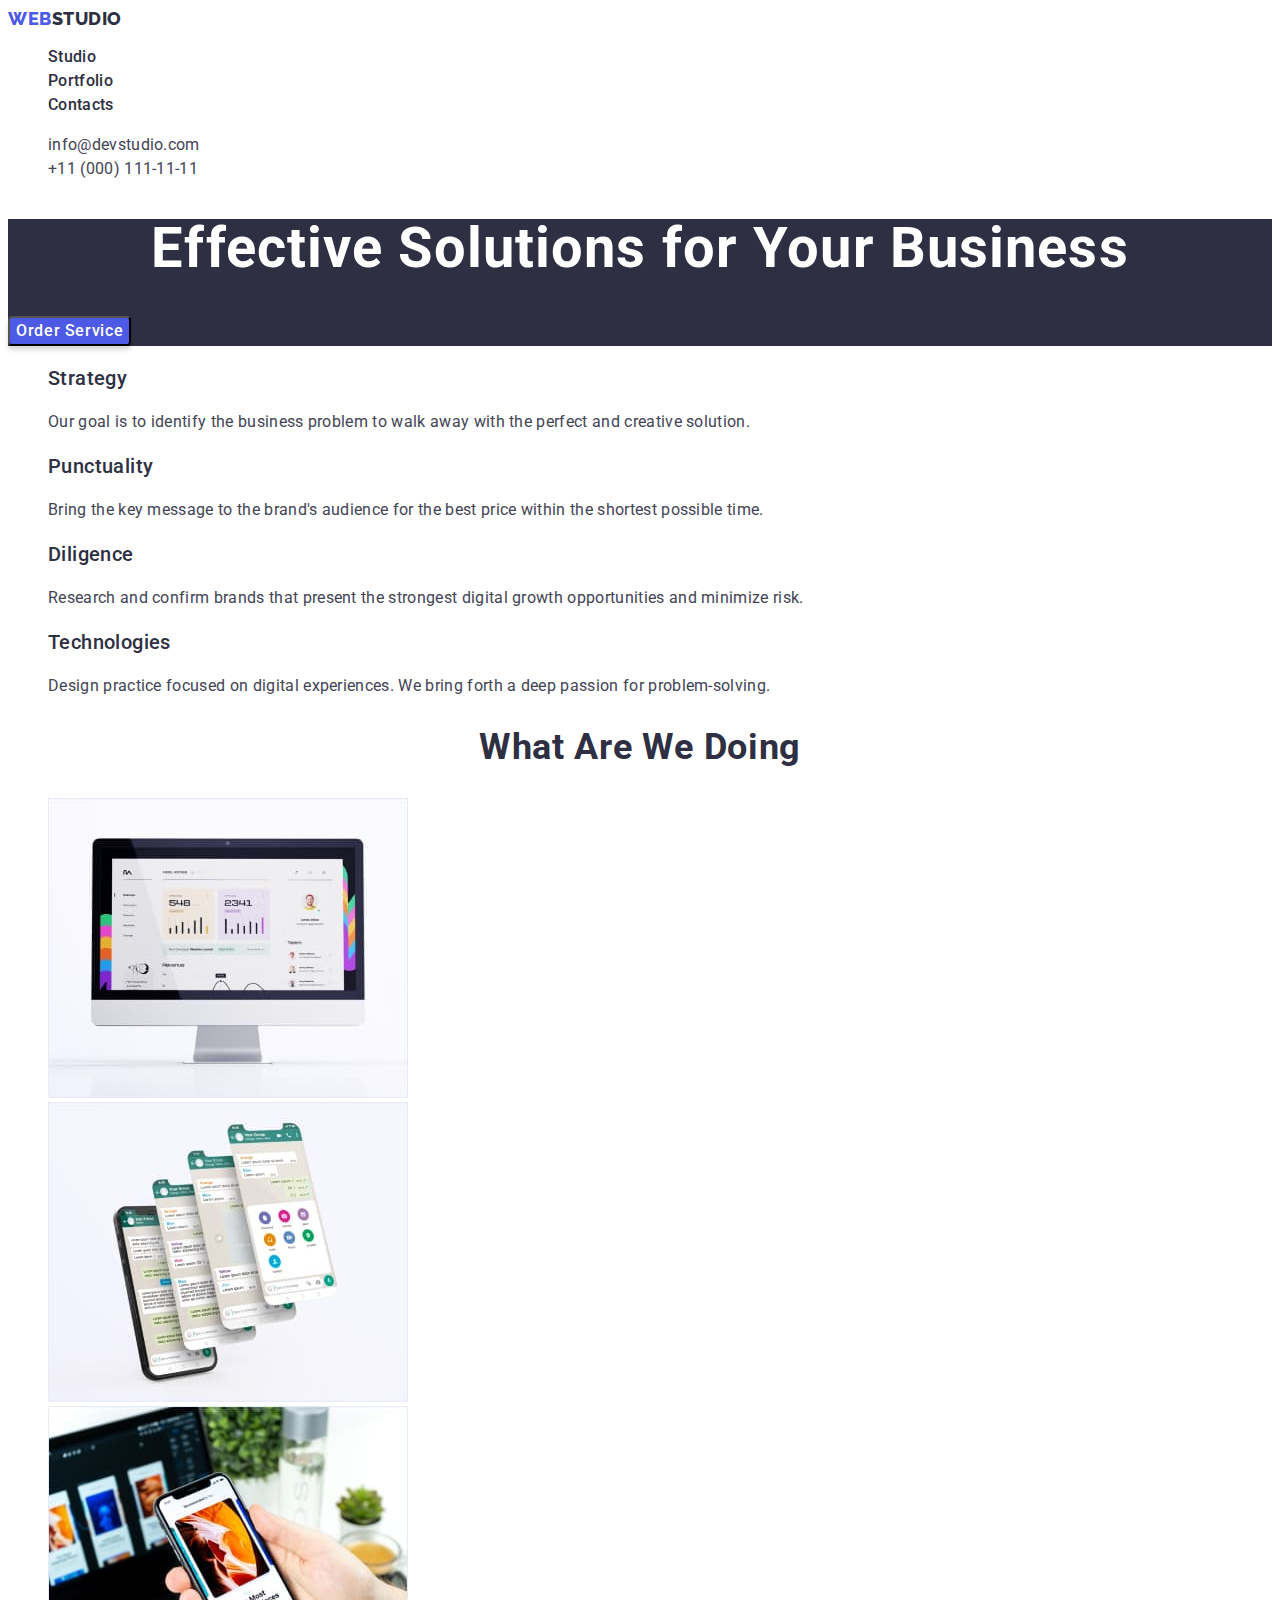
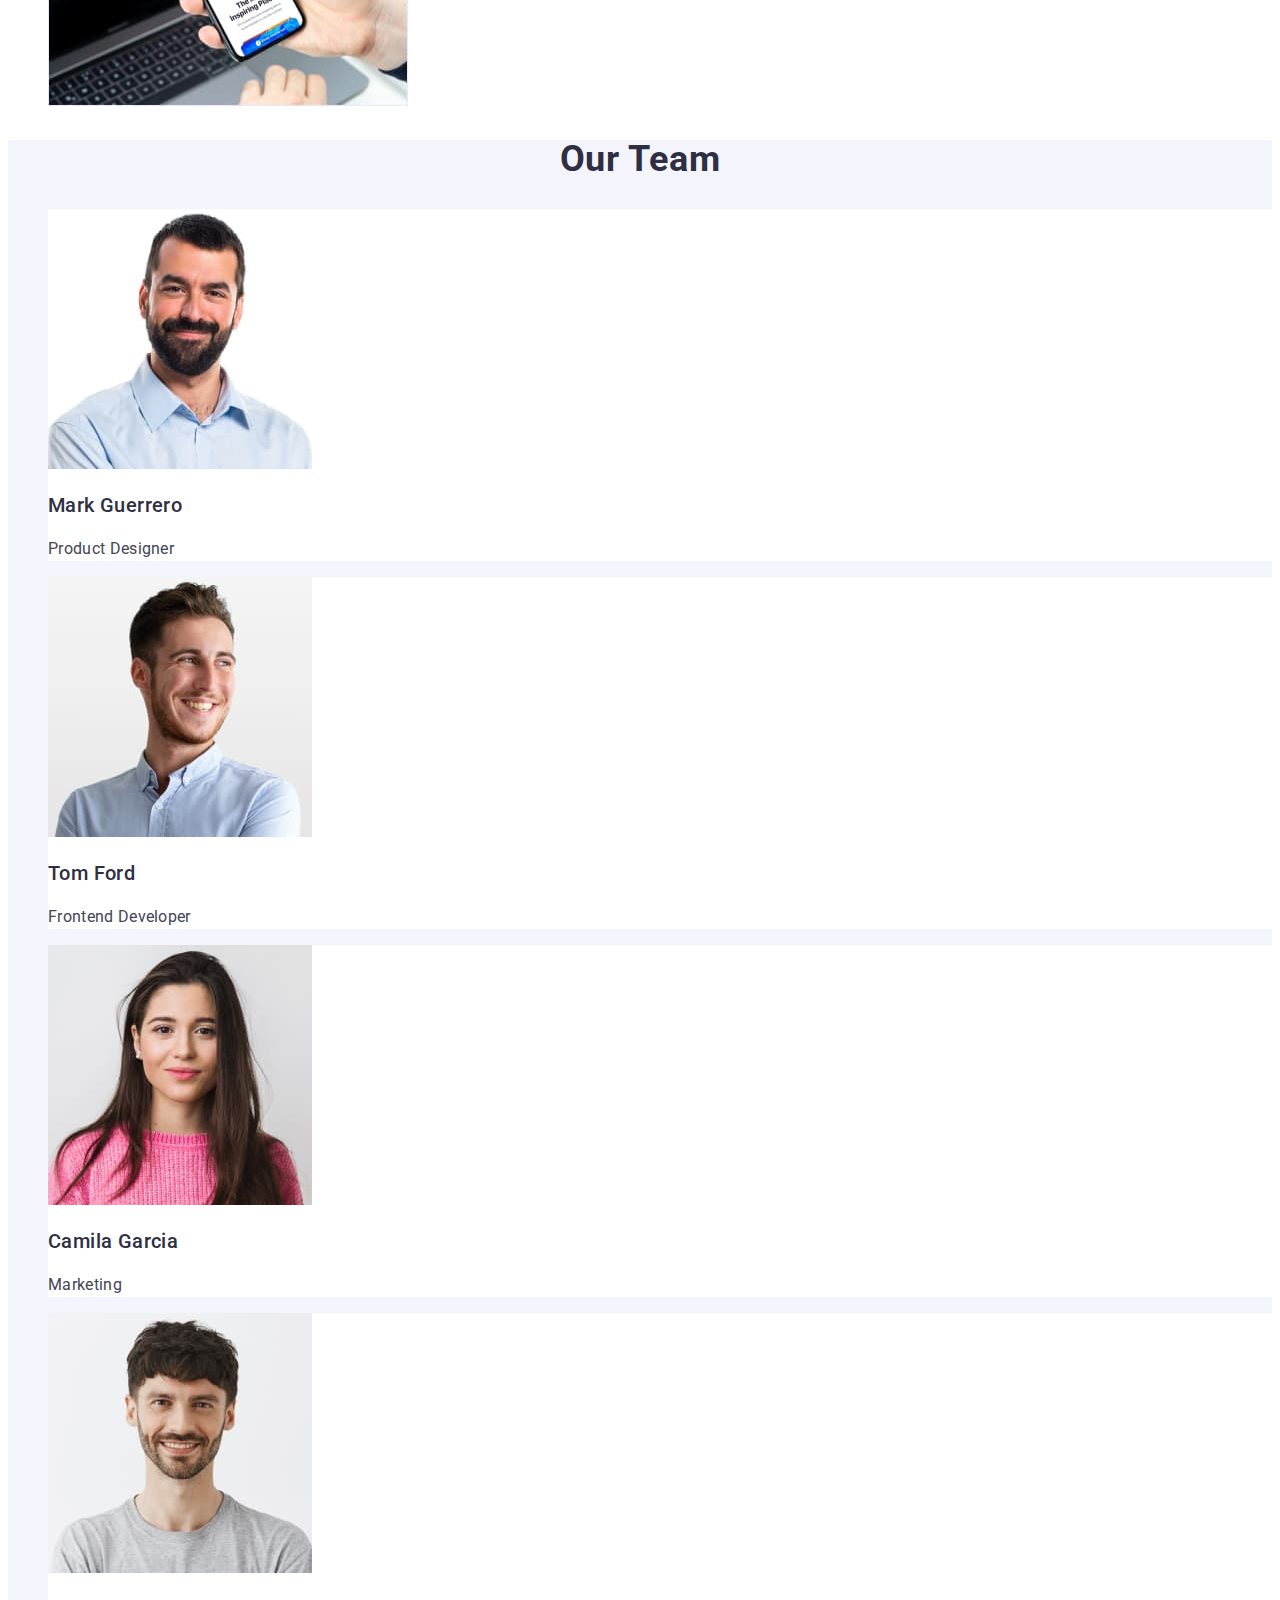
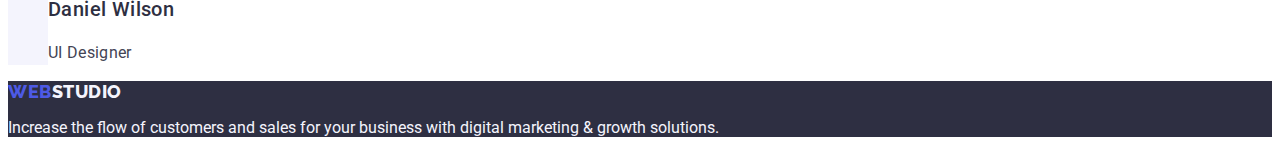
<file: index.html>
<!DOCTYPE html>
<html lang="en">
  <head>
    <meta charset="UTF-8" />
    <meta http-equiv="X-UA-Compatible" content="IE=edge" />
    <meta name="viewport" content="width=device-width, initial-scale=1.0" />
    <title>WebStudio</title>
    <link rel="preconnect" href="https://fonts.googleapis.com" />
    <link rel="preconnect" href="https://fonts.gstatic.com" crossorigin />
    <link
      href="https://fonts.googleapis.com/css2?family=Raleway:wght@800&family=Roboto:wght@400;500;700;900&display=swap"
      rel="stylesheet"
    />
    <link rel="stylesheet" href="./css/styles.css" />
  </head>
  <body>
    <!-- heder -->
    <header class="page-heder">
      <nav class="page-nav">
        <a class="logo link" href="./index.html"
          >Web<span class="light-them-part">Studio</span></a
        >
        <ul class="menu list">
          <li class="menu-item">
            <a class="menu-link link" href="./index.html">Studio</a>
          </li>
          <li class="menu-item">
            <a class="menu-link link" href="./portfolio.html">Portfolio</a>
          </li>
          <li class="menu-item">
            <a class="menu-link link" href="">Contacts</a>
          </li>
        </ul>
      </nav>
      <address class="contacts">
        <ul class="contacts-nav list">
          <li class="contacts-item">
            <a class="contact-link link" href="mailto:info@devstudio.com"
              >info@devstudio.com</a
            >
          </li>
          <li class="contacts-item">
            <a class="contact-link link" href="tel:+110001111111"
              >+11 (000) 111-11-11</a
            >
          </li>
        </ul>
      </address>
    </header>
    <main>
      <!-- hero -->
      <section class="hero">
        <h1 class="main-title">Effective Solutions for Your Business</h1>
        <button class="order-serv-btn" type="button">Order Service</button>
      </section>
      <!-- advantages -->
      <section class="advantages">
        <h2 class="title" hidden>Our advantages</h2>
        <ul class="advantages-list list">
          <li class="advantages-list-item">
            <h3 class="subtitle">Strategy</h3>
            <p class="text">
              Our goal is to identify the business problem to walk away with the
              perfect and creative solution.
            </p>
          </li>
          <li class="advantages-list-item">
            <h3 class="subtitle">Punctuality</h3>
            <p class="text">
              Bring the key message to the brand's audience for the best price
              within the shortest possible time.
            </p>
          </li>
          <li class="advantages-list-item">
            <h3 class="subtitle">Diligence</h3>
            <p class="text">
              Research and confirm brands that present the strongest digital
              growth opportunities and minimize risk.
            </p>
          </li>
          <li class="advantages-list-item">
            <h3 class="subtitle">Technologies</h3>
            <p class="text">
              Design practice focused on digital experiences. We bring forth a
              deep passion for problem-solving.
            </p>
          </li>
        </ul>
      </section>
      <!-- about -->
      <section>
        <h2 class="title">What are we doing</h2>
        <ul class="list">
          <li>
            <img src="./images/about/img-1.jpg" alt="monitor" width="360" />
          </li>
          <li>
            <img src="./images/about/img-2.jpg" alt="phone" width="360" />
          </li>
          <li>
            <img
              src="./images/about/img-3.jpg"
              alt="phone in hand"
              width="360"
            />
          </li>
        </ul>
      </section>
      <!-- team -->
      <section class="team">
        <h2 class="title">Our Team</h2>
        <ul class="list list-team">
          <li class="list-card-item">
            <img
              src="./images/team/mark-guerrero.jpg"
              alt="Mark Guerrero"
              width="264"
            />
            <h3 class="subtitle">Mark Guerrero</h3>
            <p class="text">Product Designer</p>
          </li>
          <li class="list-card-item">
            <img src="./images/team/tom-ford.jpg" alt="Tom Ford" width="264" />
            <h3 class="subtitle">Tom Ford</h3>
            <p class="text">Frontend Developer</p>
          </li>
          <li class="list-card-item">
            <img
              src="./images/team/camila-garcia.jpg"
              alt="Camila Garcia"
              width="264"
            />
            <h3 class="subtitle">Camila Garcia</h3>
            <p class="text">Marketing</p>
          </li>
          <li class="list-card-item">
            <img
              src="./images/team/daniel-wilson.jpg"
              alt="Daniel Wilson"
              width="264"
            />
            <h3 class="subtitle">Daniel Wilson</h3>
            <p class="text">UI Designer</p>
          </li>
        </ul>
      </section>
    </main>
    <footer class="footer">
      <a class="logo link" href="./index.html"
        >Web<span class="dark-theme-part">Studio</span></a
      >
      <p class="text-footer">
        Increase the flow of customers and sales for your business with digital
        marketing & growth solutions.
      </p>
    </footer>
  </body>
</html>
</file>
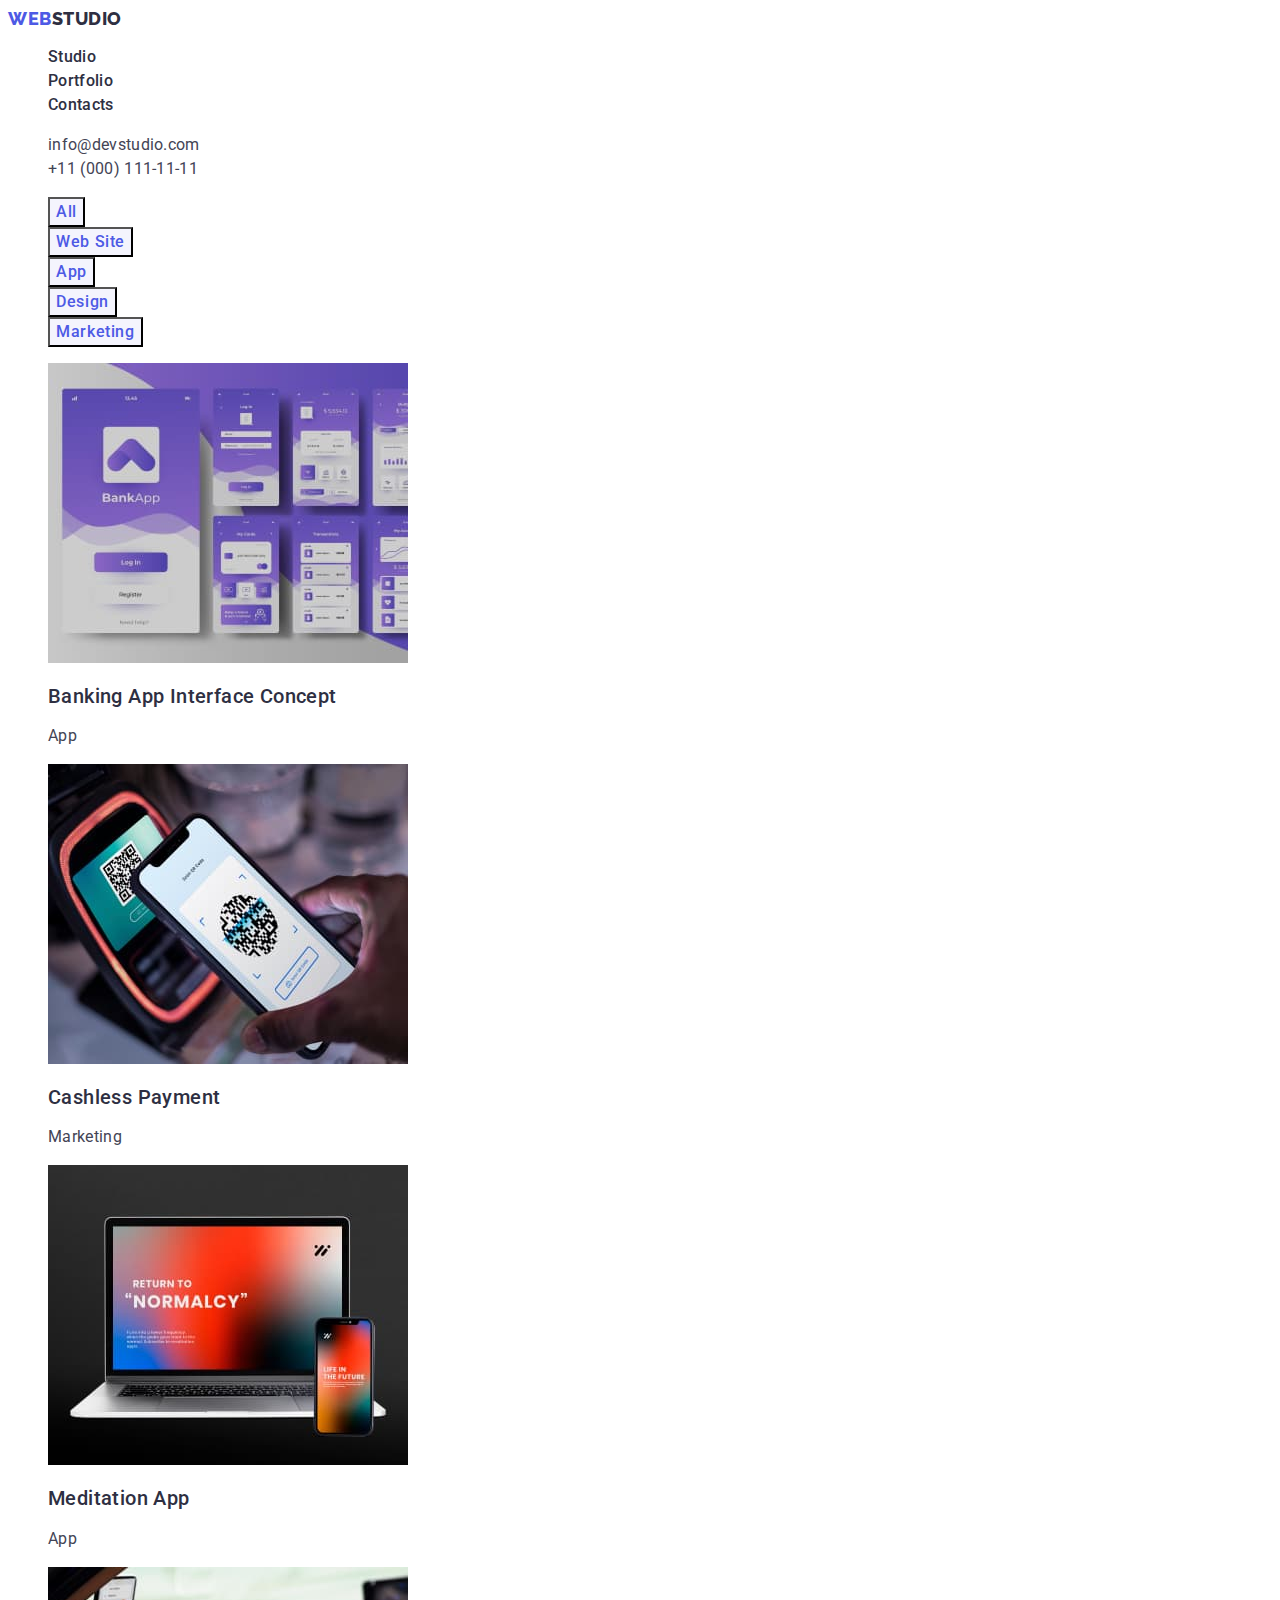
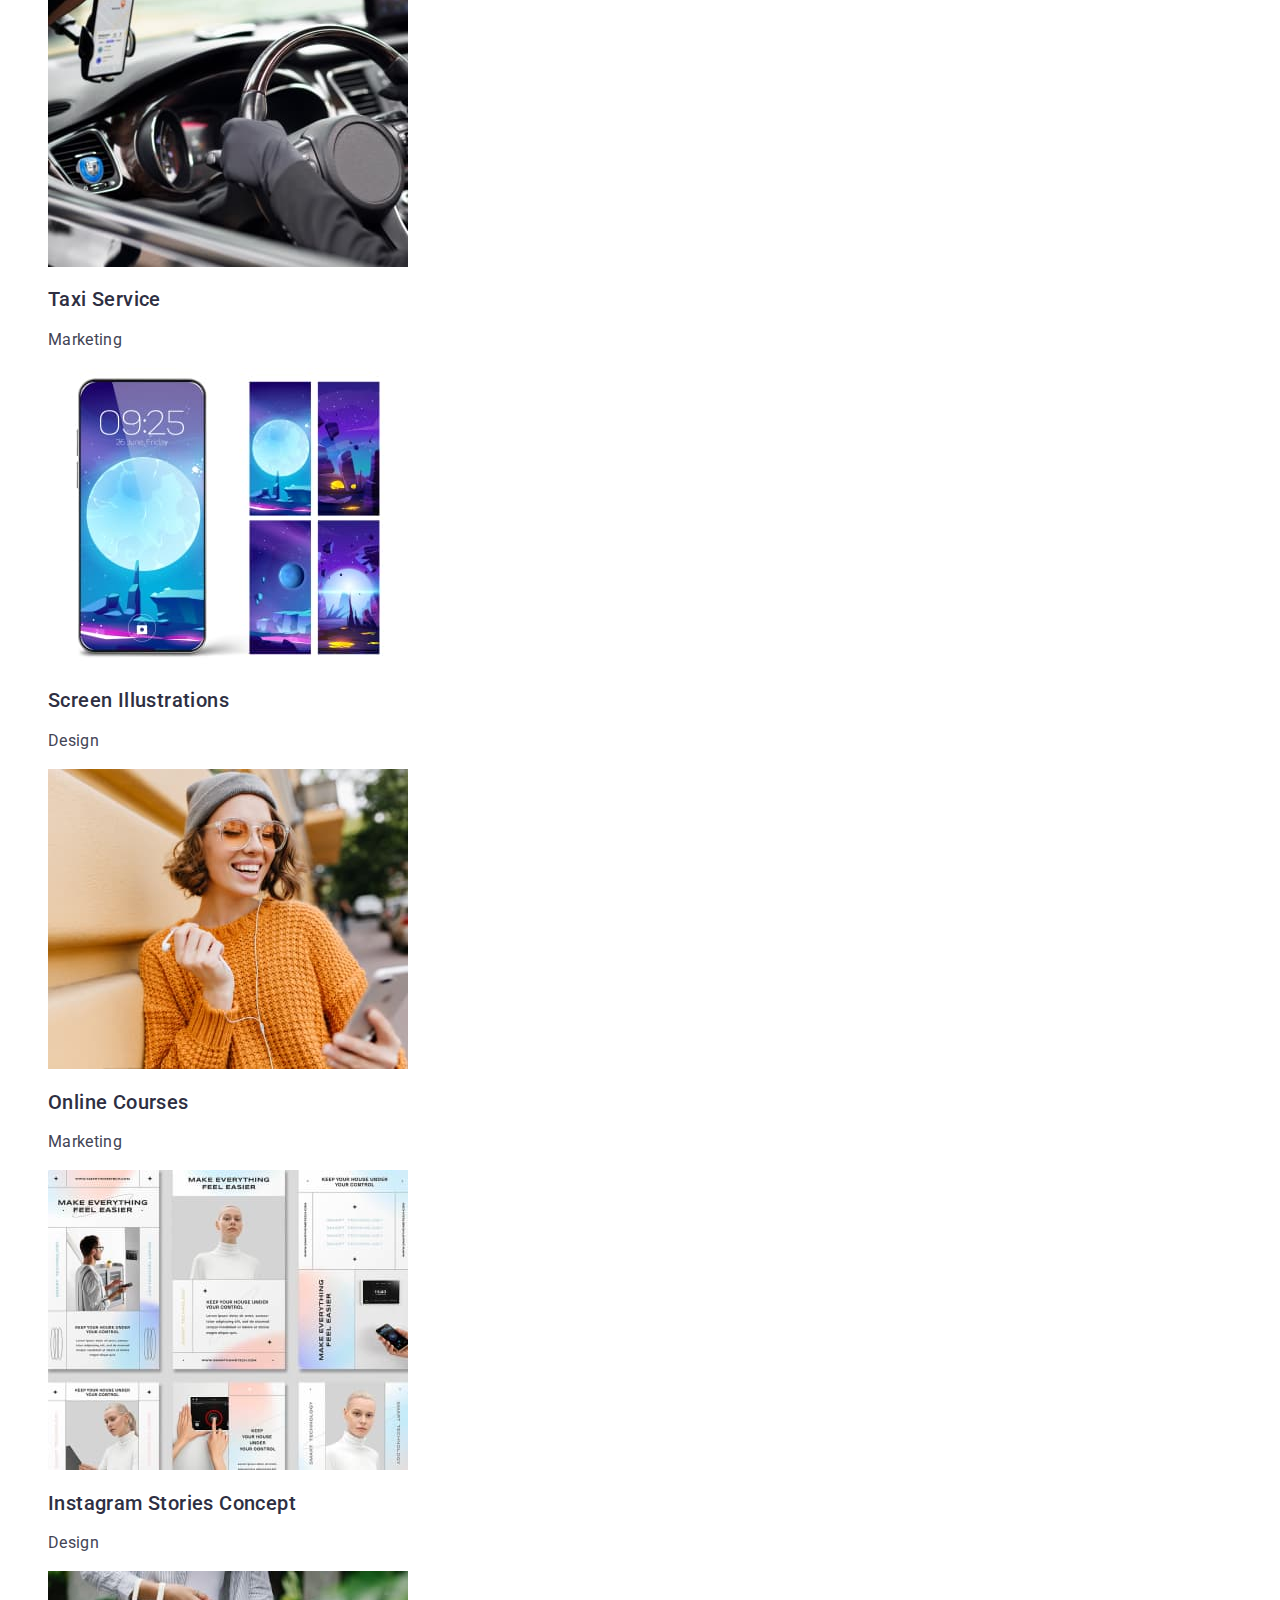
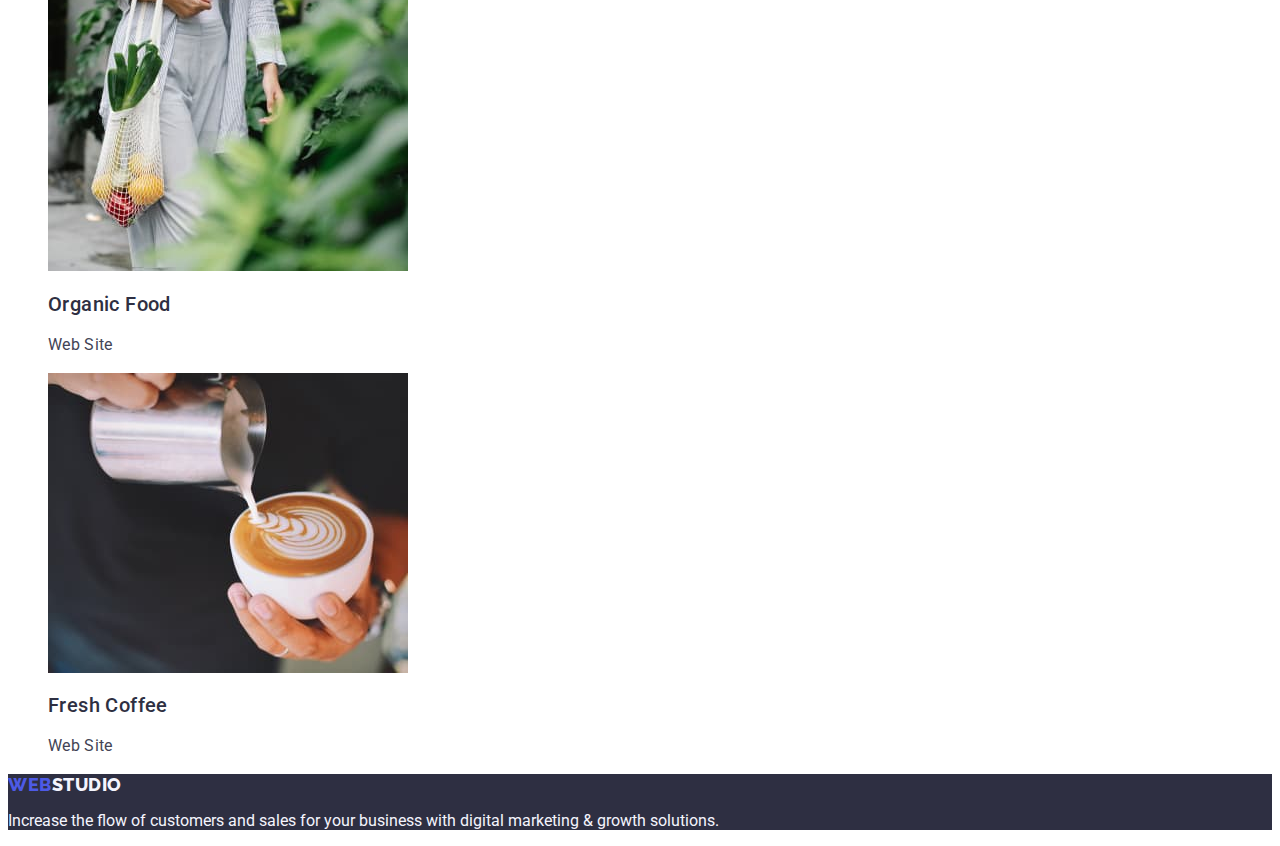
<file: portfolio.html>
<!DOCTYPE html>
<html lang="en">
  <head>
    <meta charset="UTF-8" />
    <meta http-equiv="X-UA-Compatible" content="IE=edge" />
    <meta name="viewport" content="width=device-width, initial-scale=1.0" />
    <title>WebStudio</title>
    <link rel="preconnect" href="https://fonts.googleapis.com" />
    <link rel="preconnect" href="https://fonts.gstatic.com" crossorigin />
    <link
      href="https://fonts.googleapis.com/css2?family=Raleway:wght@800&family=Roboto:wght@400;500;700;900&display=swap"
      rel="stylesheet"
    />
    <link rel="stylesheet" href="./css/styles.css" />
  </head>
  <body>
    <!-- Heder -->
    <header class="page-heder">
      <nav class="page-nav">
        <a class="logo link" href="./index.html"
          >Web<span class="light-them-part">Studio</span></a
        >
        <ul class="menu list">
          <li class="menu-item">
            <a class="menu-link link" href="./index.html">Studio</a>
          </li>
          <li class="menu-item">
            <a class="menu-link link" href="./portfolio.html">Portfolio</a>
          </li>
          <li class="menu-item">
            <a class="menu-link link" href="">Contacts</a>
          </li>
        </ul>
      </nav>
      <address class="contacts">
        <ul class="contacts-nav list">
          <li class="contacts-item">
            <a class="contact-link link" href="mailto:info@devstudio.com"
              >info@devstudio.com</a
            >
          </li>
          <li class="contacts-item">
            <a class="contact-link link" href="tel:+110001111111"
              >+11 (000) 111-11-11</a
            >
          </li>
        </ul>
      </address>
    </header>
    <main>
      <section>
        <h1 hidden>portfolio</h1>
        <ul class="list">
          <li>
            <button class="filter-btn" type="button">All</button>
          </li>
          <li>
            <button class="filter-btn" type="button">Web Site</button>
          </li>
          <li>
            <button class="filter-btn" type="button">App</button>
          </li>
          <li>
            <button class="filter-btn" type="button">Design</button>
          </li>
          <li>
            <button class="filter-btn" type="button">Marketing</button>
          </li>
        </ul>
        <ul class="list">
          <li class="list-card-item">
            <a class="link" href="">
              <img
                src="./images/portfolio/banking-app.jpg"
                alt="banking app"
                width="360"
              />
              <h2 class="subtitle">Banking App Interface Concept</h2>
              <p class="text">App</p>
            </a>
          </li>
          <li class="list-card-item">
            <a class="link" href="">
              <img
                src="./images/portfolio/cashless-payment.jpg"
                alt="phone with QR"
                width="360"
              />
              <h2 class="subtitle">Cashless Payment</h2>
              <p class="text">Marketing</p>
            </a>
          </li>
          <li class="list-card-item">
            <a class="link" href="">
              <img
                src="./images/portfolio/meditation-app.jpg"
                alt="laptop and phone"
                width="360"
              />
              <h2 class="subtitle">Meditation App</h2>
              <p class="text">App</p>
            </a>
          </li>
          <li class="list-card-item">
            <a class="link" href="">
              <img
                src="./images/portfolio/taxi-service.jpg"
                alt="car"
                width="360"
              />
              <h2 class="subtitle">Taxi Service</h2>
              <p class="text">Marketing</p>
            </a>
          </li>
          <li class="list-card-item">
            <a class="link" href="">
              <img
                src="./images/portfolio/screen-illustrations.jpg"
                alt="phone and screens"
                width="360"
              />
              <h2 class="subtitle">Screen Illustrations</h2>
              <p class="text">Design</p>
            </a>
          </li>
          <li class="list-card-item">
            <a class="link" href="">
              <img
                src="./images/portfolio/online-courses.jpg"
                alt="girl"
                width="360"
              />
              <h2 class="subtitle">Online Courses</h2>
              <p class="text">Marketing</p>
            </a>
          </li>
          <li class="list-card-item">
            <a class="link" href="">
              <img
                src="./images/portfolio/instagram-stories-concept.jpg"
                alt="instagram stories"
                width="360"
              />
              <h2 class="subtitle">Instagram Stories Concept</h2>
              <p class="text">Design</p>
            </a>
          </li>
          <li class="list-card-item">
            <a class="link" href="">
              <img
                src="./images/portfolio/organic-food.jpg"
                alt="girl with shopper"
                width="360"
              />
              <h2 class="subtitle">Organic Food</h2>
              <p class="text">Web Site</p>
            </a>
          </li>
          <li class="list-card-item">
            <a class="link" href="">
              <img
                src="./images/portfolio/fresh-coffee.jpg"
                alt="coffee"
                width="360"
              />
              <h2 class="subtitle">Fresh Coffee</h2>
              <p class="text">Web Site</p>
            </a>
          </li>
        </ul>
      </section>
    </main>
    <footer class="footer">
      <a class="logo link" href="./index.html"
        >Web<span class="dark-theme-part">Studio</span></a
      >
      <p class="text-footer">
        Increase the flow of customers and sales for your business with digital
        marketing & growth solutions.
      </p>
    </footer>
  </body>
</html>
</file>
<file: css/styles.css>
:root {
  --primary-txt-color: #434455;
  --secondary-txt-color: #2e2f42;
  --white-txt-color: #ffffff;
  --txt-color-dark-theme: #f4f4fd;
  --logo-txt-color: #4d5ae5;
  --active-color: #404bbf;
  --light-bg-color: #f4f4fd;
  --dark-bg-color: #2e2f42;
  --card-bg-color: #ffffff;
  --cta-color: #4d5ae5;
}
.list {
  list-style: none;
}

.link {
  text-decoration: none;
}

body {
  font-family: "Roboto", sans-serif;
  color: #434455;
  background-color: var(--card-bg-color);
}
.logo {
  font-family: "Raleway", sans-serif;
  font-weight: 800;
  font-size: 18px;
  line-height: 1.17;
  letter-spacing: 0.03em;
  text-transform: uppercase;
  color: var(--logo-txt-color);
}
.light-them-part {
  color: var(--secondary-txt-color);
}
.dark-theme-part {
  color: var(--txt-color-dark-theme);
}

.menu-link {
  font-weight: 500;
  font-size: 16px;
  line-height: 1.5;
  letter-spacing: 0.02em;
  color: var(--secondary-txt-color);
}

.menu-link:hover,
.menu-link:focus {
  color: var(--active-color);
}
.contacts {
  font-style: normal;
}
.contact-link {
  font-size: 16px;
  line-height: 1.5;
  letter-spacing: 0.02em;
  color: var(--primary-txt-color);
}

.contact-link:hover,
.contact-link:focus {
  color: var(--active-color);
}

.main-title {
  font-weight: 700;
  font-size: 56px;
  line-height: 1.07;
  letter-spacing: 0.02em;
  color: var(--white-txt-color);
  text-align: center;
}

.hero {
  background-color: var(--dark-bg-color);
}
.order-serv-btn {
  font-family: "Roboto", sans-serif;
  font-weight: 500;
  font-size: 16px;
  line-height: 1.5;
  letter-spacing: 0.04em;
  color: var(--white-txt-color);
  background: var(--cta-color);
  box-shadow: 0px 4px 4px rgba(0, 0, 0, 0.15);
  border-radius: 4px;
  cursor: pointer;
}

.order-serv-btn:hover,
.order-serv-btn:focus {
  background: var(--active-color);
  box-shadow: 0px 4px 4px rgba(0, 0, 0, 0.15);
  border-radius: 4px;
}

.filter-btn {
  font-family: "Roboto", sans-serif;
  font-weight: 500;
  font-size: 16px;
  line-height: 1.5;
  letter-spacing: 0.04em;
  color: var(--cta-color);
  background-color: var(--light-bg-color);
  cursor: pointer;
}

.filter-btn:hover,
.filter-btn:focus {
  color: var(--white-txt-color);
  background-color: var(--active-color);
}

.title {
  font-weight: 700;
  font-size: 36px;
  line-height: 1.11;
  letter-spacing: 0.02em;
  text-transform: capitalize;
  color: var(--secondary-txt-color);
  text-align: center;
}

.subtitle {
  font-weight: 500;
  font-size: 20px;
  line-height: 1.2;
  letter-spacing: 0.02em;
  color: var(--secondary-txt-color);
}

.team {
  background-color: var(--light-bg-color);
}

.list-card-item{
  background-color: var(--card-bg-color);
}

.text {
  font-size: 16px;
  line-height: 1.5;
  letter-spacing: 0.02em;
  color: var(--primary-txt-color);
}

.text-footer {
  color: var(--txt-color-dark-theme);
}

.footer {
  background-color: var(--dark-bg-color);
}
</file>
